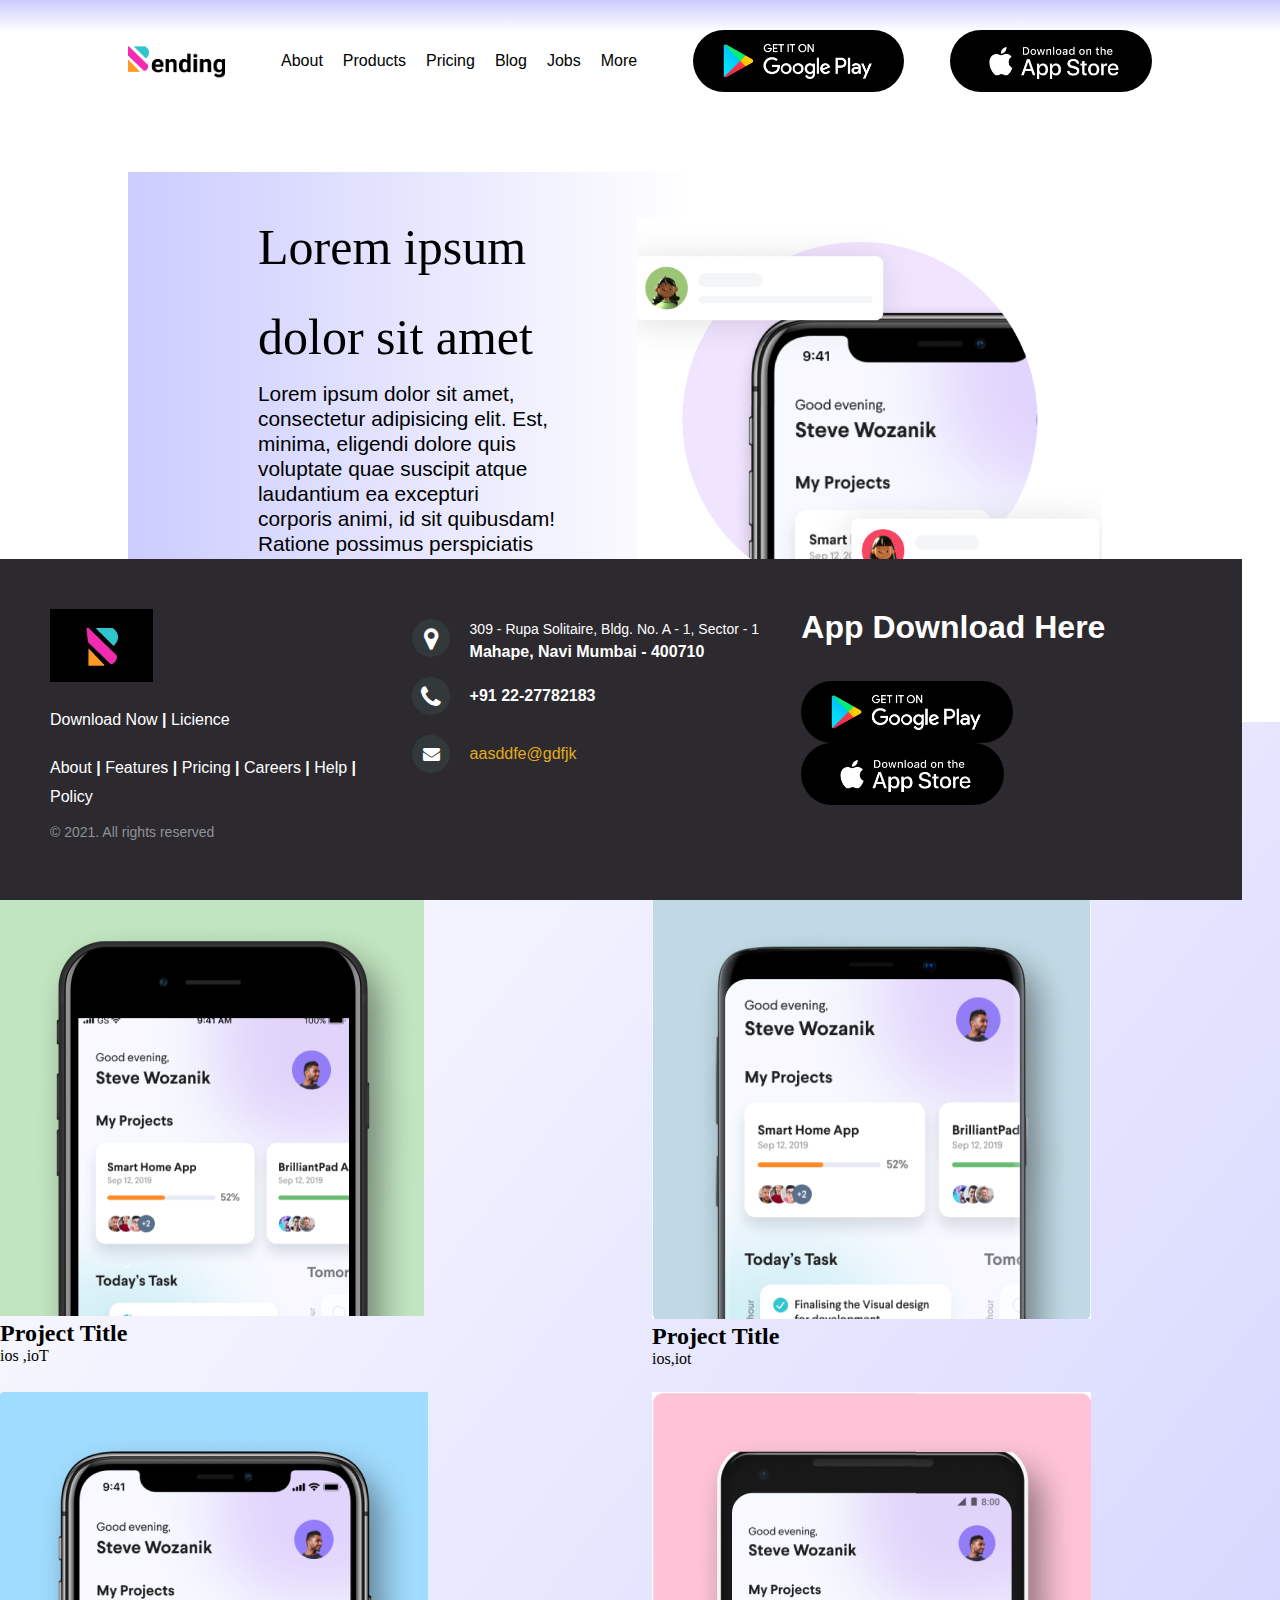
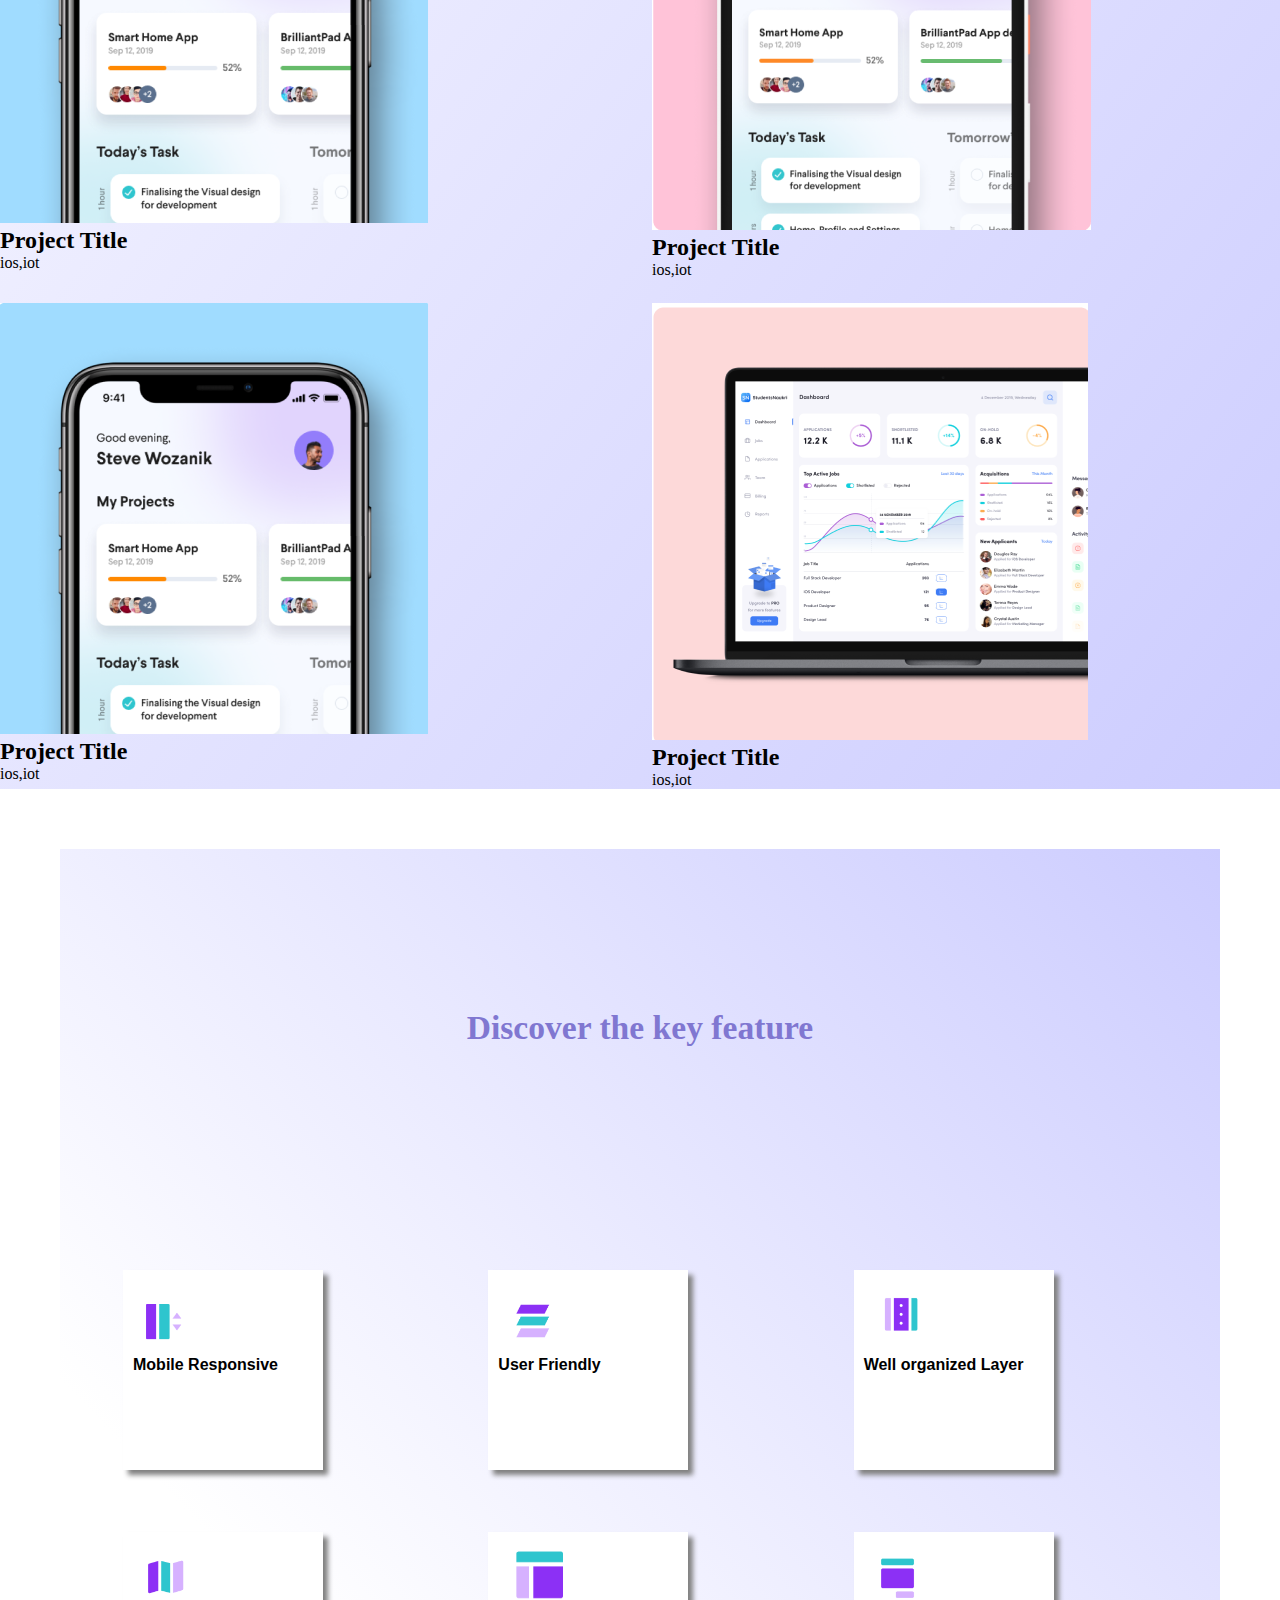
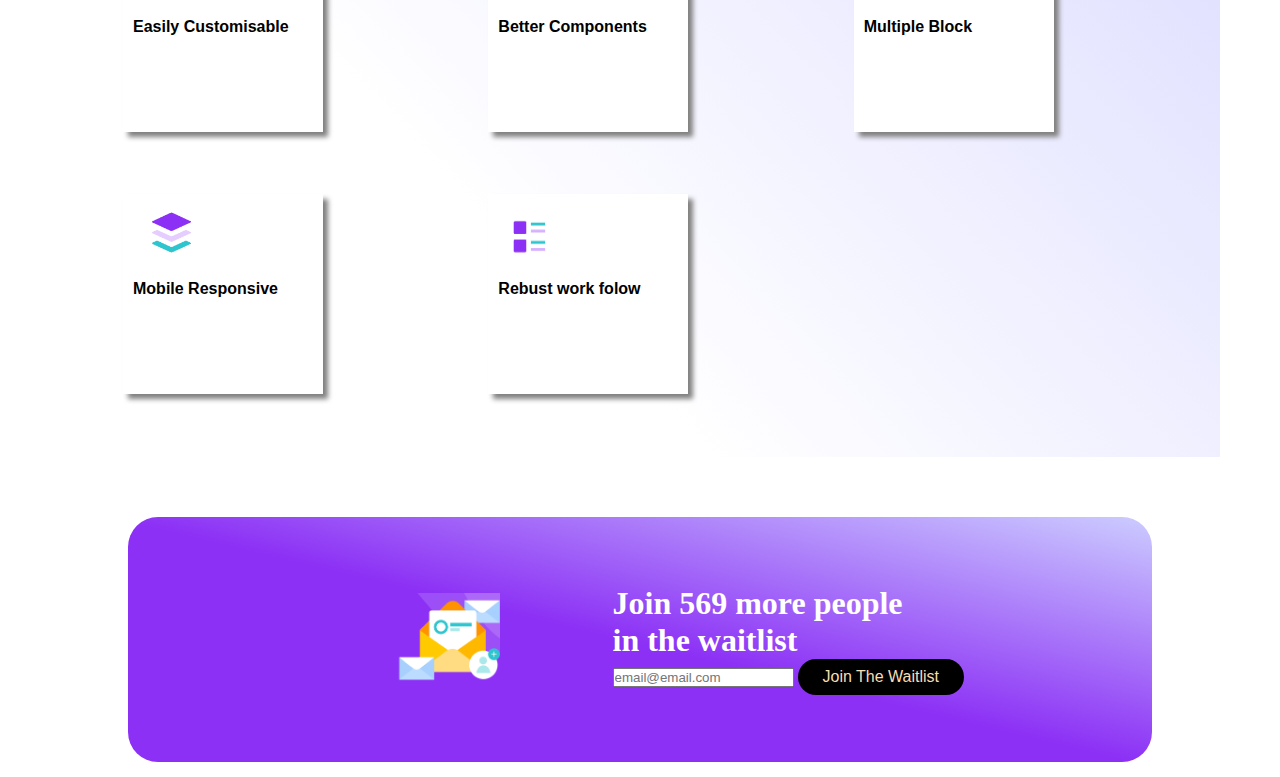
<file: Index.html>
<!DOCTYPE html>
<html lang ="en" dir="ltr">
<head>
    <meta charset ="utf-8">
    <title>About</title>
    <meta name="viewport" content="width=device-width,initial-scale=1.0">
    <link rel="stylesheet" href="Index.css">
    <link href="http://fonts.googleapis.com/css?family=Cookie" rel="stylesheet" type="text/css">
    <link rel="stylesheet" href="https://cdnjs.cloudflare.com/ajax/libs/font-awesome/4.7.0/css/font-awesome.min.css">
</head>
<body>
    <!--header part-->
  
    <header id ="body-header">  
         <label class="logo"><img src="image/logo.png" alt="logo"></label>
         <nav>
     
               <ul class="nav-links">
                 <li><a href="#body-header">About</a></li>
                 <li><a href="#service-section">Products</a></li>
                 <li><a href="#">Pricing</a></li>
                 <li><a href="#Blog">Blog</a></li>
                 <li><a href="#footer-section">Jobs</a></li>
                 <li><a href="#service">More</a></li>
                </ul>
        </nav>
          <a class="cta" href="#"><button><img src="image/google play.png"></button></a>
          <a class="cta"  href="#"><button><img src="image/App store.png"></button></a>
  
      
        </header>
<!--home-->
<div class="row">
    <div class="col-1">
        <h2>Lorem ipsum dolor sit amet</h2>
        <p>Lorem ipsum dolor sit amet, consectetur adipisicing elit. Est, minima, eligendi dolore quis voluptate quae suscipit atque laudantium ea excepturi corporis animi, id sit quibusdam! Ratione possimus perspiciatis similique placeat.</p>
        <div class="btn"><button style="color: aliceblue;">Button</button></button></div>
    </div>    
      <div class="col-2">
        <img src="image/circle photo.png" class="circle">
      </div>
   </div>
</div>
<!--end-->



<!--Blog page-->

<body>
  <section class="Blog" id="Blog">
     <h1 class="heading">Blogs</h1>
     <div class="box-container">
     <div class="box">
         <img src="image/photo 2.png">
         <h2>Project Title</h2>
         <p>ios ,ioT</p>

      </div>
     <div class="box">
      <img src="image/photo 1.png">
      <h2>Project Title</h2>
      <p>ios,iot</p>
     </div>
     <div class="box">
        <img src="image/photo 3.png">
        <h2>Project Title</h2>
        <p>ios,iot</p>
     </div>
      <div class="box">
         <img src="image/photo 5.png">
         <h2>Project Title</h2>
         <p>ios,iot</p>
     </div>
     <div class="box">
        <img src="image/photo 3.png">
        <h2>Project Title</h2>
        <p>ios,iot</p>
    </div>
     <div class="box">
        <img src="image/photo 6.png">
        <h2>Project Title</h2>
        <p>ios,iot</p>
      </div>

  </div>
</section>

<!--Blog page end-->

<!--Feature start-->
<div class="service" id="service-section">
    <h1> Discover the key feature </h1>
      <div class="service-box">
           <div class="box1">
            <img src="image/image 1.png">
              <h4>Mobile Responsive</h4>
              <a class="Read" href ="#"><span>Read More</span></a>
              
            </div>
            <div class="box1">
                <img src="image/image 2.png">
                <h4>User Friendly</h4>
                <a class="Read" href ="#"><span>Read More</span></a>
    
              </div>
              <div class="box1">
                <img src="image/image 3.png">
                <h4>Well organized Layer</h4>
                <a class="Read" href ="#"><span>Read More</span></a>
    
              </div>

              <div class="box1">
                <img src="image/image 4.png"> 
                <h4>Easily Customisable</h4>
                <a class="Read" href ="#"><span>Read More</span></a>
              </div>

              <div class="box1">
                <img src="image/image 5.png">  
                <h4>Better Components</h4>
                <a class="Read" href ="#"><span>Read More</span></a>
                
              </div>

              <div class="box1">
                <img src="image/image 6.png"> 
                <h4>Multiple Block</h4>
                <a class="Read" href ="#"><span>Read More</span></a>
        
              </div>

              <div class="box1">
                <img src="image/image 7.png"> 
                <h4>Mobile Responsive</h4>
                <a class="Read" href ="#"><span>Read More</span></a>
            
              </div>
              <div class="box1">
                <img src="image/image 8.png"> 
                <h4>Rebust work folow</h4>
                <a class="Read" href ="#"><span>Read More</span></a>

              </div>

      </div>
    </div>

<!----Feature end--->

<!--Footer Start-->
<div class="row-card" id="footer-section">
  <div class="col-1-card-box">
      <img src="image/Mail.png">
  </div>
<div class="col2-card-box">
      <h1 style="color: white;">Join 569 more people</h1> 
          <h1 style="color: white;">in the waitlist</h1>
      <div class="input-wrap">
       <input type="email"placeholder="email@email.com"id="email" name="email">
       <button style="color: wheat;">Join The Waitlist</button>
      </div>
</div>
</div>
<!--Foooter Section start-->
<footer>
<div class="footer-distributed">
  <div class="footer-left">
      <img src="image/icon.jpg">
     <p class="footer-links1">
         <a href="#">Download Now</a>
         |
         <a href="#">Licience</a>
     </p>
     <p class="footer-links2">
         <a href="#">About</a>
         |
         <a href="#">Features</a>
         |
         <a href="#">Pricing</a>
         |
         <a href="#">Careers</a>
         |
         <a href="#">Help</a>
         |
         <a href="#">Policy</a>
   </p>
     <p class="footer-company-name">&#169; 2021. All rights reserved </p>
 </div>
 <div class="footer-center">
  <div>
      <i class="fa fa-map-marker"></i>
        <p><span>309 - Rupa Solitaire,
           Bldg. No. A - 1, Sector - 1</span>
          Mahape, Navi Mumbai - 400710</p>
  </div>

  <div>
      <i class="fa fa-phone"></i>
      <p>+91 22-27782183</p>
  </div>
  <div>
      <i class="fa fa-envelope"></i>
      <p><a href="#">aasddfe@gdfjk</a></p>
  </div>
</div>
 

     <div class="footer-right">
             <h1 style="color: white; margin-bottom:10%; ">App Download Here</h1>
          <p>
             <a class="cta" href="#"><button><img src="image/google play.png"></button>
              <a class="cta" href="#"><button><img src="image/App store.png"></button>
          </p>



     </div>
</div>
</footer>

<!--footer end-->

<script>
var navMenuAnchorTags = document.querySelectorAll('.nav-links a');
console.log(navMenuAnchorTags);
var interval;


for (var i = 0; i < navMenuAnchorTags.length; i++) {
    navMenuAnchorTags[i].addEventListener('click', function (event) {
        event.preventDefault();
        var targetSectionID = this.textContent.trim().toLowerCase();
        console.log(this.textContent);
        var targetSection = document.getElementById(targetSectionID);
        console.log(targetSection);
        //    interval = setInterval(scrollVertically, 20, targetSection);

        interval = setInterval(function () {
            scrollVertically(targetSection);
        }, 20);
    });
}


function scrollVertically(targetSection) {
    var targetSectionCoordinates = targetSection.getBoundingClientRect();
    if (targetSectionCoordinates.top <= 0) {
        clearInterval(interval);
        return;
    }
    window.scrollBy(0, 50);
}




</script>

</body>
</html>
</file>
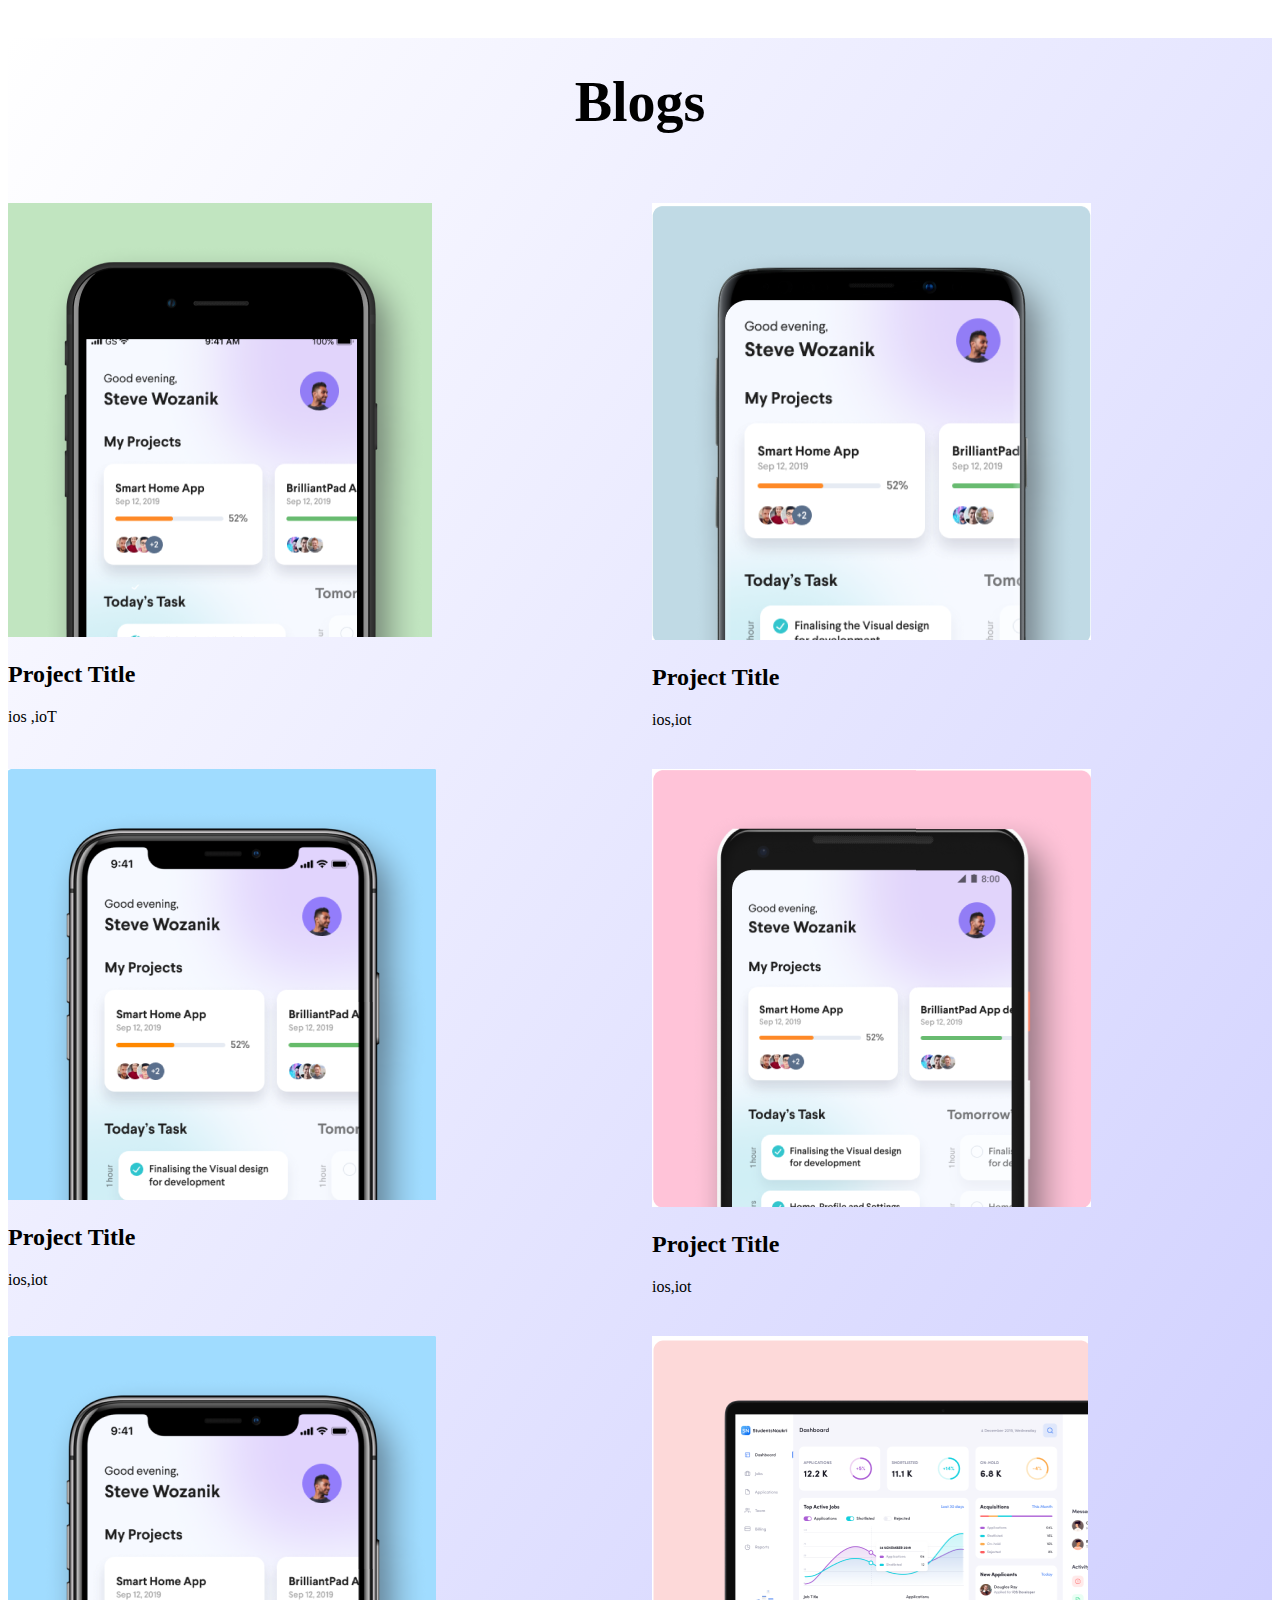
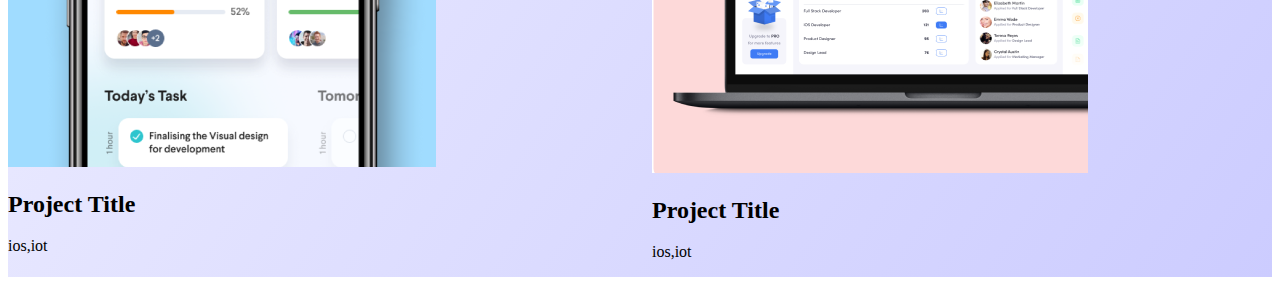
<file: Blogs.html>
<!DOCTYPE html>
<html lang ="en" dir="ltr">
<head>
    <meta charset ="utf-8">
    <title>Blog</title>
    <meta name="viewport" content="width=device-width,initial-scale=1.0">
    <link rel="stylesheet" href="Blog.css">
</head>
<body>
    <section class="Blog">
       <h1 class="heading">Blogs</h1>
       <div class="box-container">
       <div class="box">
           <img src="image/photo 2.png">
           <h2>Project Title</h2>
           <p>ios ,ioT</p>
 
        </div>
       <div class="box">
        <img src="image/photo 1.png">
        <h2>Project Title</h2>
        <p>ios,iot</p>
       </div>
       <div class="box">
          <img src="image/photo 3.png">
          <h2>Project Title</h2>
          <p>ios,iot</p>
       </div>
        <div class="box">
           <img src="image/photo 5.png">
           <h2>Project Title</h2>
           <p>ios,iot</p>
       </div>
       <div class="box">
          <img src="image/photo 3.png">
          <h2>Project Title</h2>
          <p>ios,iot</p>
      </div>
       <div class="box">
          <img src="image/photo 6.png">
          <h2>Project Title</h2>
          <p>ios,iot</p>
        </div>

    </div>
</section>











</body>
</html>
</file>
<file: Index.css>
*{
    padding: 0px;;
    margin:0px;
    text-decoration: none;
    box-sizing: border-box;
    /*background-color: white;*/
}
.service{
    background: linear-gradient(to bottom left, #ccccff 0%, #ffffff 72%);

}



li,a,button{
    font-family: "Montserrat",sans-serif;
    font-weight: 500;
    font-size: 16px;
    color: black;
    text-decoration: none;
}
 header{
    display: flex;
    justify-content:space-between;
    align-items: center;
    padding: 30px 10% ;
    background: linear-gradient(to bottom, #ccccff 0%, #ffffff 26%);
}
.logo{
    cursor:pointer;
    background-color: transparent ;

}
.logo img{
    height: 40px;
}
.nav-links{
    display: flex;
    list-style:none ;
}
.nav-links li{
    display: inline-block;
    padding: 10px;

}
.nav-links li a{
    transition: all 0.3s ease 0s;
}
.nav-links li a:hover{
    color: aqua;
}
 button{
        padding:9px 25px ;
        background-color:black;
        border:none;
        border-radius: 50px;
        cursor: pointer;
        transition: all 0.3s ease 0s;

}
.cta img{
    height: 40px;

}
button:hover{
    background-color:grey;
}
@media only screen and (max-width:700px){
    header{
        background-color: #fff;
        height: 80px;
        width: 100%;
    }
    .logo{
        padding: 0 100px;
    }
    .nav-links li{
        display: inline-block;
        line-height: 80px;
        margin: 0 5px;
    }
    .nav-links ul li a{
        color:black;
        font-size:17px ;
        padding: 7px 13px;
        border-radius: 3px;

    }
     a.active,a:hover{
         background: #ccccff;
         transition:.5s;
     }
     
    
}



/*Home*/
.row{
  display: flex;
  justify-content: space-between;
  align-items: center;
  margin: 50PX 10%;
  background: linear-gradient(to right, #ccccff 0%, #ffffff 55%);

}
.col-1{
    padding : 30px;
    flex-basis:130%;
    position: relative;
    margin-left: 100px;
} 
.col-1 h2{
    font-size: 50px;
    line-height:1.8em;
    font-weight: 300;

}
.col-1 p{
    font-size: 16px;
    color: black;
    font-weight: 200;
    margin-top: none;
    font-size:1.3em;
    white-space: inherit;
    line-height: 1.2em;
    font-family: sans-serif;
    font-style: normal;
}
.btn{
    width: 140px;
    border: 0;
    padding: 12px 10px;
    outline: none;
    color: purple;
    background-color:linear-gradient() ;
    border-radius: 6px;
    cursor: pointer;
}
.col-1::after{
    content:'';
    width: 10px;
    height: 57%;
    /*background: linear-gradient(to bottom right, #9999ff 0%, #ffffff 62%);*/
    position:absolute;
    left: -40px;
    top :8px;

}
.col-2{
    position: relative;
    display: flex;
    align-items: center;
    margin: 10px 50px 20px;
}
.col-2 img{
    height: 400px;
}
/*end of home page*/


/*starting of Blog page*/
.Blog{
    background: linear-gradient(to top left, #ccccff 0%, #ffffff 100%);

}

.heading {
    text-align: center;
    padding:3rem 0;
    padding-bottom: 3 rem;
    font-size: 3.5rem;
    color:black;
    
}
.Blog .box-container{
    display: grid;
    grid-template-columns: repeat(auto-fit,minmax(30rem,1fr));
    gap: 1.5rem;

}
.Blog.box-container.box{
    padding:  3rem 2rem;
    background: #fff;
    outline:  1rem solid rgba(0,0,0,.1);
    outline-offset: -1rem;
    text-align: center;
    box-shadow: 0.5rem 1.5rem ;
}
 .box-container .box:hover{
    outline:  2rem solid  linear-gradient(to right, #ccccff 0%, #ffffff 10%);
    ;
    outline-offset: 0rem;

}
/*ending of Blog page*/

/*****************Feature******************/


.service{
    margin: 60px;
    background-color: linear-gradient(to bottom left, #ccccff 0%, #ffffff 72%);

}

#service-section h1 {
    text-align: center;
    padding:10rem 0rem;
    font-size: 2.1rem;
    color:rgb(128, 119, 209);
    
}
.service-box{
    padding:3em;
    display:grid;
    grid-gap:2em;
}
.service .service-box{
    display: grid;
    grid-template-columns:repeat(auto-fit,minmax(300px,1fr));
    grid-gap:2em;
}
.service-box .box1{
    height: 200px;
    width: 200px;
    padding: 10px;
    background-color:#fff;
    overflow: hidden;
    transition: 0.3s ease;
    margin: 15px;
    font-family: sans-serif;
    box-shadow: 5px 5px 5px grey;

}
.service-box .box1 img{
    height: 40%;
}
 #service .service-box h4{
    color: rgb(147, 102, 189);
    margin-top: 20px;
    margin-bottom: 15px;
    transition: inherit;
    transition-delay: 0.5s;
    font-weight: 800;
    font-size: 1.3rem;
}
.service-box .Read{
    overflow: hidden;
    display: inline-block;
    font-size: 0.75rem;
    text-transform: uppercase;
    font-weight: 700;
    position: relative;
    padding-right: 2rem;
}
.Read:before{
    background-repeat:black;
    bottom:0;
    height:.125rem;
    margin:auto;
    left:0;
    content: "";
    position: absolute;
    top: 0;
    width: 100%;
    transform:scaleX(.2);
    transform-origin: left center;
    Z-index:0;
    animation: link-out;
    animation-fill-mode: forwards;
    animation-duration: 0.4s;
    animation-timing-function: cubic-bezier(.6,.01,0,1) ;
}
 .service-box .box1 .Read span{
    position:relative;
    transform: translateX(-200%);
    display: inline-block;
    transition: 0.6s cubic-bezier(.6,.01,0,1);
}
.box1:hover .Read span{
    transform: translateX(0%);
}
.box1:hover .Read::before{
    animation:link-in;
    animation-fill-mode:forwards;
    animation-duration:0.4s;
    animation-timing-function: cubic-bezier(.6,.01 0,1);

}
.box1:hover img,
.box1:hover h4{
    transform:translateY(-0.625rem) ;
}

/*Footer section*/

.row-card{
    display: flex;
    justify-content: space-evenly;
    align-items: center;
    border-radius: 30px;
    margin:15px 10% ;
    background: linear-gradient(to top right, #8c30f5 49%, #ccccff 100%);
  
  }
  .col-1-card-box img{
      height: 90px;
      margin: 70%;
      background-color: transparent;

  }
/*.row-card.col-1-card-box > div:first-child img{
    width:40%;
}
.row-card.col-1-card-box div:first-child{
    flex:1;
}
.row-card.col-1-card-box div:last-child{
    flex:1;
}*/
.row-card.col-2-card-box h1{
    display: flex;
    flex: left;
    font-family:"Raleway-bold";
    font-size: 2.3rem;
    font-weight: 900;
    margin: 70%;
}
.row-card.col-2-card-box .input-wrap{
    background:white;
    display:flex;
    padding:0.3rem;
    border-radius:30px;
    -webkit-border-radius:4px;
    -moz-border-radius:4px;
    -ms-border-radius:4px;
    -o-border-radius:4px;
}
.row-card.col-2-card-box .input-wrap input{
    width:100%;
    border:1px;
    padding: 0 1rem;
    font-size:1rem;
}
.row-card.col-2-card-box.input-wrap input:focus{
    outline:none;
}
.row-card.col-2-card-box .input-wrap button{
    padding:0.8rem 2rem;
    border:none;
    background:#232B38;
    color:var(--pure);
    border-radius: 4px;
    -webkit-border-radius: 4px;
    -moz-border-radius: 4px;
    -ms-border-radius: 4px;
    -o-border-radius: 4px;
    font-size:1rem;
    cursor:pointer;
    transition: all .3s ease;
    -webkit-transition: all .3s ease;
    -moz-transition: all .3s ease;
    -ms-transition: all .3s ease;
    -o-transition: all .3s ease;
    outline:none;
}
.row-card.col-2-card-box.input-wrap button:hover{
    background:#232B38;;
}
/**Footer*/
footer{
	position: fixed;
	bottom: 0;
}

@media (max-height:800px){
	footer { position: static; }
	header { padding-top:40px; }
}


.footer-distributed{
	background-color: #2c292f;
	box-sizing: border-box;
	width: 100%;
	text-align: left;
	font: bold 16px sans-serif;
	padding: 50px 50px 60px 50px;
	margin-top: 80px;
}

.footer-distributed .footer-left,
.footer-distributed .footer-center,
.footer-distributed .footer-right{
	display: inline-block;
	vertical-align: top;
}

/* Footer left */

.footer-distributed .footer-left{
	width: 30%;
}

.footer-distributed h3{
	color:  #ffffff;
	font: normal 36px 'Cookie', cursive;
	margin: 0;
}

/* The company logo */

.footer-distributed .footer-left img{
	width: 30%;
}

.footer-distributed h3 span{
	color:  #e0ac1c;
}

/* Footer links */

.footer-distributed .footer-links1{
	color:  #ffffff;
	margin: 20px 0 12px;
}
.footer-distributed .footer-links2{
	color:  #ffffff;
	margin: 20px 0 12px;
}

.footer-distributed .footer-links1 a{
	display:inline-block;
	line-height: 1.8;
	text-decoration: none;
	color: white;
}
.footer-distributed .footer-links2 a{
	display:inline-block;
	line-height: 1.8;
	text-decoration: none;
	color: white;
}


.footer-distributed .footer-company-name{
	color:  #8f9296;
	font-size: 14px;
	font-weight: normal;
	margin: 0;
}

/* Footer Center */

.footer-distributed .footer-center{
	width: 35%;
}


.footer-distributed .footer-center i{
	background-color:  #33383b;
	color: #ffffff;
	font-size: 25px;
	width: 38px;
	height: 38px;
	border-radius: 50%;
	text-align: center;
	line-height: 42px;
	margin: 10px 15px;
	vertical-align: middle;
}

.footer-distributed .footer-center i.fa-envelope{
	font-size: 17px;
	line-height: 38px;
}

.footer-distributed .footer-center p{
	display: inline-block;
	color: #ffffff;
	vertical-align: middle;
	margin:0;
}

.footer-distributed .footer-center p span{
	display:block;
	font-weight: normal;
	font-size:14px;
	line-height:2;
}

.footer-distributed .footer-center p a{
	color:  #e0ac1c;
	text-decoration: none;;
}


/* Footer Right */

.footer-distributed .footer-right{
	width: 30%;
}

.footer-distributed .footer-company-about{
	line-height: 20px;
	color:  #92999f;
	font-size: 13px;
	font-weight: normal;
	margin: 0;
}

.footer-distributed .footer-company-about span{
	display: block;
	color:  #ffffff;
	font-size: 18px;
	font-weight: bold;
	margin-bottom: 20px;
}

.footer-distributed .footer-icons{
	margin-top: 25px;
}

.footer-distributed .footer-icons a{
	display: inline-block;
	width: 35px;
	height: 35px;
	cursor: pointer;
	background-color:  #33383b;
	border-radius: 2px;

	font-size: 20px;
	color: #ffffff;
	text-align: center;
	line-height: 35px;

	margin-right: 3px;
	margin-bottom: 5px;
}

/*Responsive*/

@media (max-width: 880px) {

	.footer-distributed .footer-left,
	.footer-distributed .footer-center,
	.footer-distributed .footer-right{
		display: block;
		width: 100%;
		margin-bottom: 40px;
		text-align: center;
	}

	.footer-distributed .footer-center i{
		margin-left: 0;
	}
    .cta img{
        height: 30px;
    }
}
/*footer section end*/
</file>
<file: Blog.css>
.Blog{
    background: linear-gradient(to top left, #ccccff 0%, #ffffff 100%);
}

.heading {
    text-align: center;
    padding:2rem 0;
    padding-bottom: 3 rem;
    font-size: 3.5rem;
    color:black;
    
}
.Blog .box-container{
    display: grid;
    grid-template-columns: repeat(auto-fit,minmax(30rem,1fr));
    gap: 1.5rem;

}
.Blog.box-container.box{
    padding:  3rem 2rem;
    background: #fff;
    outline:  1rem solid rgba(0,0,0,.1);
    outline-offset: -1rem;
    text-align: center;
    box-shadow: 0.5rem 1.5rem ;
}
.Blog .box-container .box:hover{
    outline:  2rem solid  linear-gradient(to right, #ccccff 0%, #ffffff 10%);
    ;
    outline-offset: 0rem;

}
</file>
